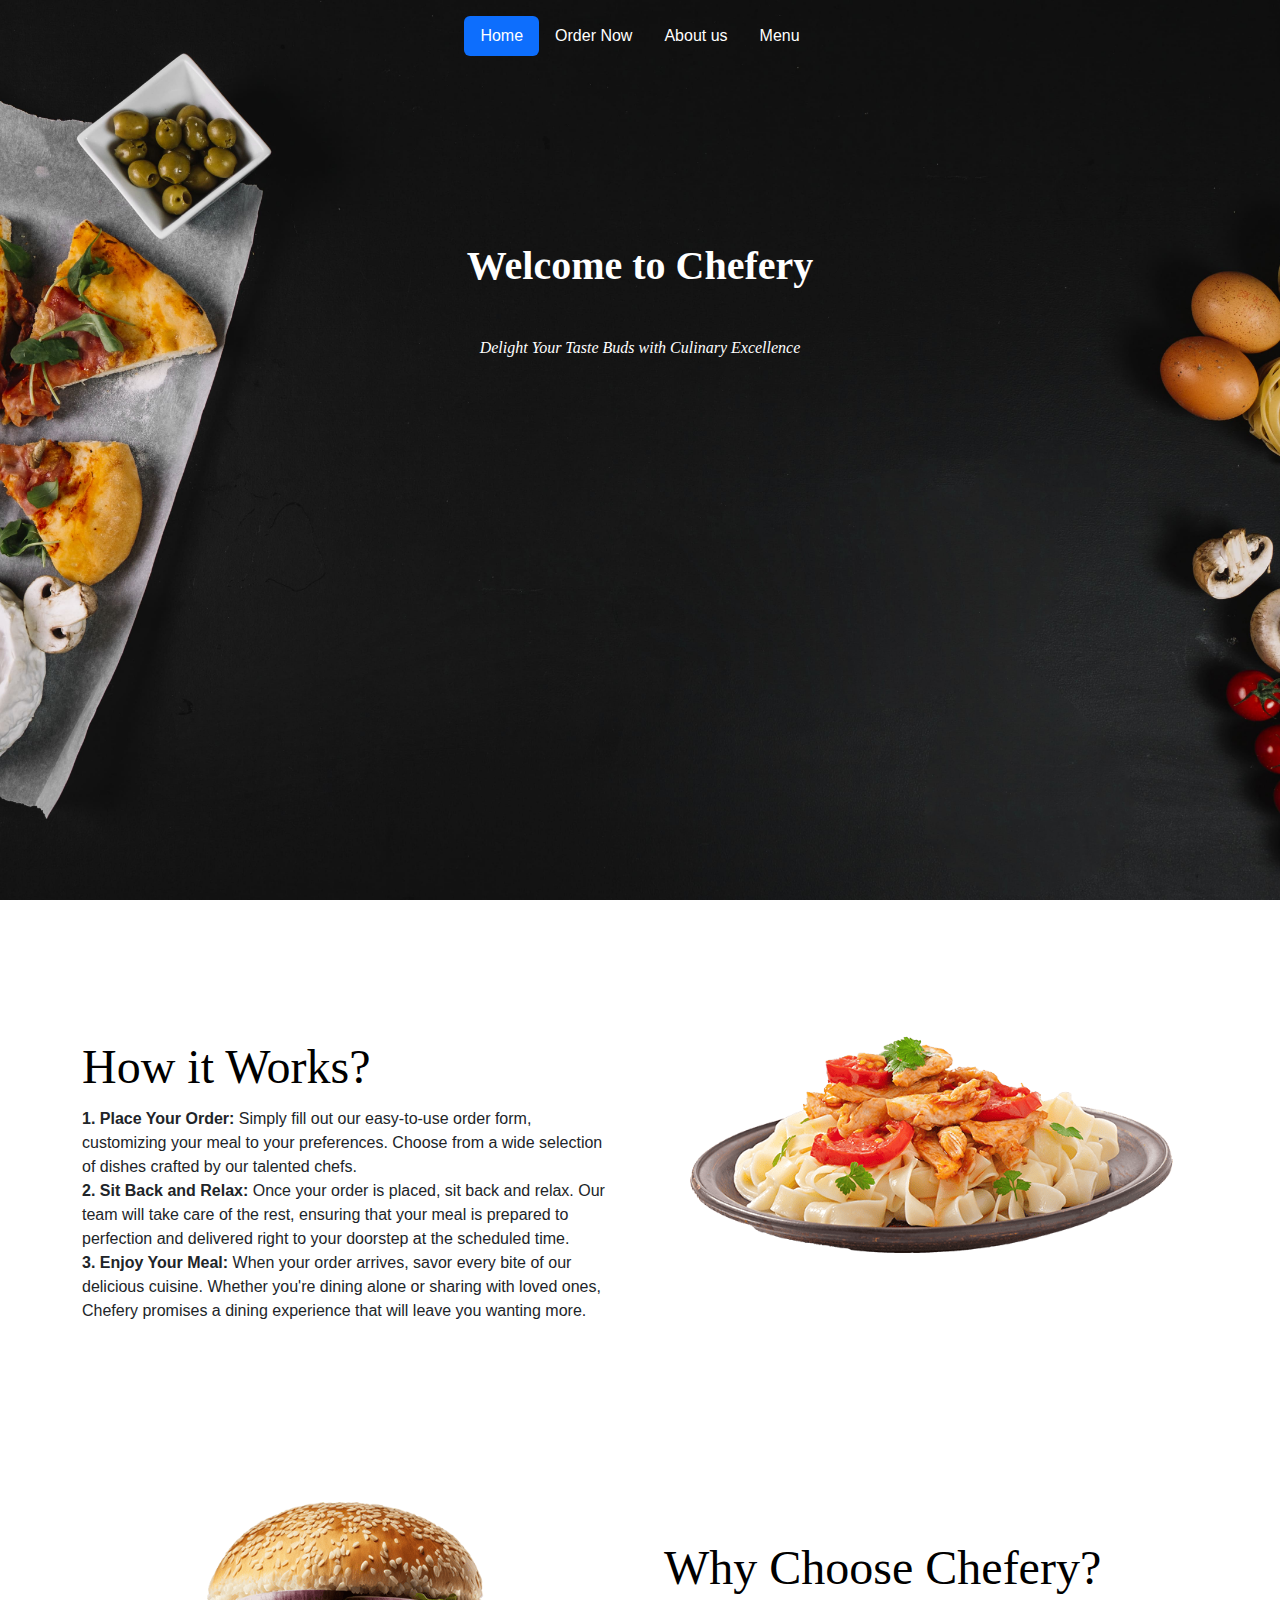
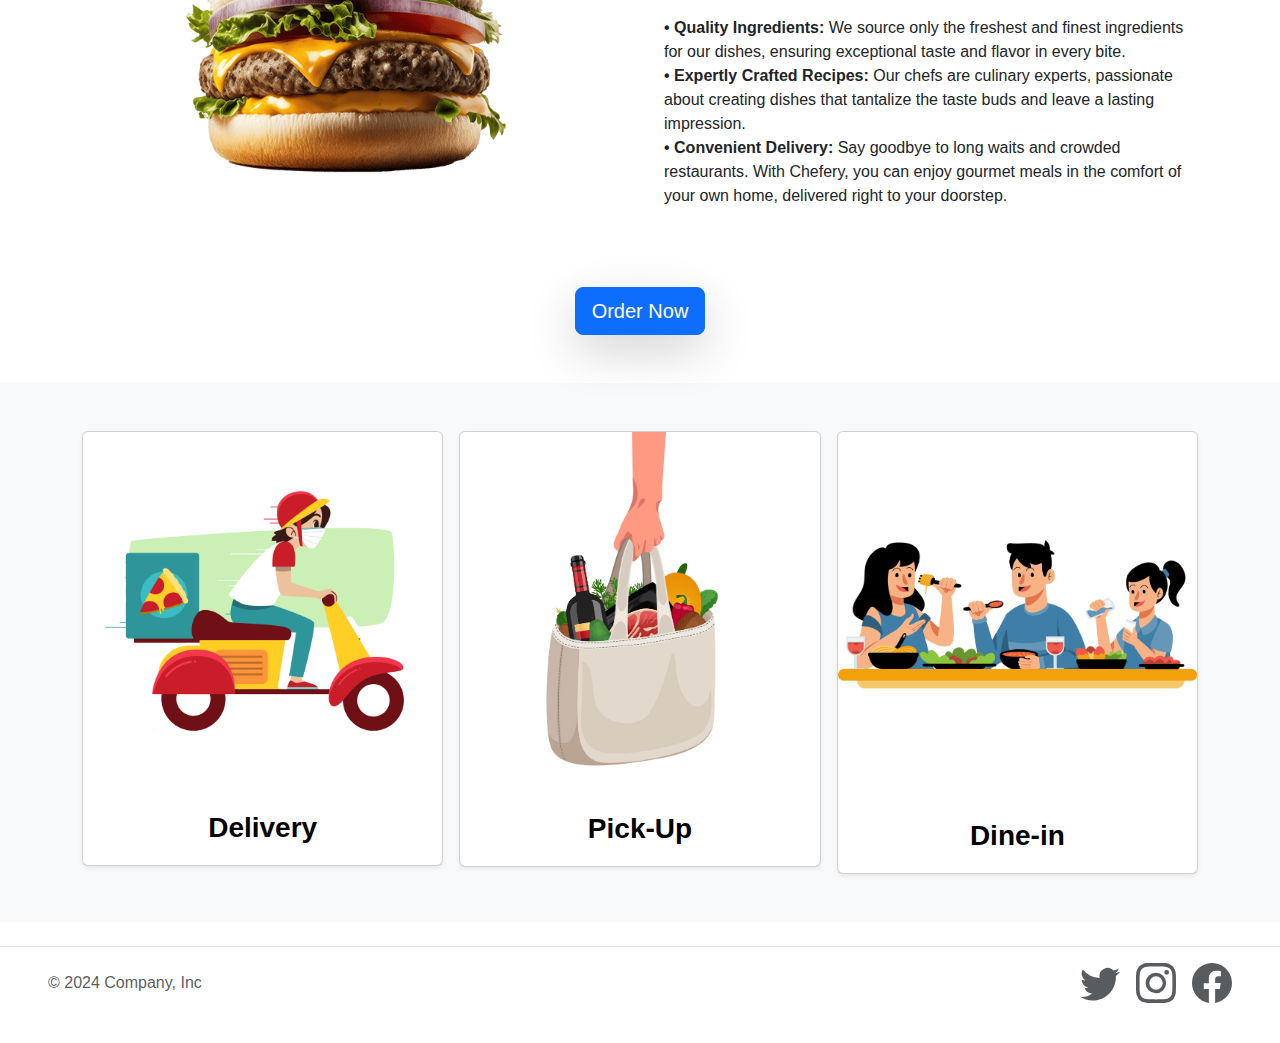
<file: index.html>
<!doctype html>
<html lang="en">

<head>
  <meta charset="utf-8">
  <meta name="viewport" content="width=device-width, initial-scale=1">
  <title>Homepage | Chefery</title>
  <link href="https://cdn.jsdelivr.net/npm/bootstrap@5.3.3/dist/css/bootstrap.min.css" rel="stylesheet"
    integrity="sha384-QWTKZyjpPEjISv5WaRU9OFeRpok6YctnYmDr5pNlyT2bRjXh0JMhjY6hW+ALEwIH" crossorigin="anonymous">
  <link href="style.css" rel="stylesheet">
</head>

<body>

  <!-- First Section -->
  <header>
    <nav id="skip">
        <h2 class="visually-hidden">Jump to content</h2>
        <a href="#main-content" class="visually-hidden-focusable">Jump to content</a>
    </nav>
</header>
  <div class=" vh-100 align-items-center justify-content-center" id="background">
    <header>
      <nav class="d-flex justify-content-center py-3 ">
        <ul class="nav nav-pills">
          <li class="nav-item"><a href="index.html" class="nav-link active" aria-current="page">Home</a></li>
          <li class="nav-item"><a href="order_now.html" class="nav-link">Order Now</a></li>
          <li class="nav-item"><a href="AboutUs.html" class="nav-link">About us</a></li>
          <li class="nav-item"><a href="menu.html" class="nav-link">Menu</a></li>
        </ul>
      </nav>
    </header>

    <div class="justify-content-center align-items-center container text-center  custom" id="main-content">
      <h1 class="mb-3" id="wlcm"> <strong> Welcome to Chefery </strong> </h1>
      <h6 class="my-5"><em> Delight Your Taste Buds with Culinary Excellence </em></h6>
    </div>
  </div>

  <!-- Second Section Pasta -->
  <div class="container">
    <div class="row flex-lg-row-reverse align-items-center g-5 py-5">
      <div class="col-10 col-sm-8 col-lg-6">
        <figure>
          <a href="pasta-transparent.png">
            <figure>
              <img src="pasta-transparent_thumbnail.png" class="d-block mx-lg-auto img-fluid"
                alt="Picture of Pasta with Chicken and Tomatoes served on a plate" loading="lazy">
            </figure>
          </a>
        </figure>
      </div>
      <div class="col-lg-6">
        <section>
          <h2 class="display-5 text-body-emphasis lh-1 mb-3"><strong>How it Works?</strong></h2>
          <strong>1. Place Your Order:</strong> Simply fill out our easy-to-use order form, customizing your meal to
          your preferences. Choose from a wide selection of dishes crafted by our talented chefs. <br>
          <strong>2. Sit Back and Relax:</strong> Once your order is placed, sit back and relax. Our team will take care
          of the rest, ensuring that your meal is prepared to perfection and delivered right to your doorstep at the
          scheduled time. <br>
          <strong>3. Enjoy Your Meal:</strong> When your order arrives, savor every bite of our delicious cuisine.
          Whether you're dining alone or sharing with loved ones, Chefery promises a dining experience that will leave
          you wanting more. <br>
        </section>
      </div>
    </div>
  </div>

  <!-- Third Section Burger -->
  <div class="container">
    <div class="row flex-lg-row align-items-center g-5 py-5">
      <div class="col-10 col-sm-8 col-lg-6">
        <a href="burger-transparent.png">
          <figure>
            <img src="burger-transparent_thumbnail.png" class="d-block mx-lg-auto img-fluid"
              alt="Photo of a Burger filled with Cheese, Patty, Lettuce and Onions" loading="lazy">
          </figure>
        </a>
      </div>
      <div class="col-lg-6">
        <section>
          <h2 class="display-5 text-body-emphasis lh-1 mb-4"><strong>Why Choose Chefery?</strong></h2>
          <strong>• Quality Ingredients:</strong> We source only the freshest and finest ingredients for our dishes,
          ensuring exceptional taste and flavor in every bite. <br>
          <strong>• Expertly Crafted Recipes:</strong> Our chefs are culinary experts, passionate about creating dishes
          that tantalize the taste buds and leave a lasting impression. <br>
          <strong>• Convenient Delivery:</strong> Say goodbye to long waits and crowded restaurants. With Chefery, you
          can enjoy gourmet meals in the comfort of your own home, delivered right to your doorstep.
        </section>
      </div>

      <div class="text-center">
        <a href="https://www.foodora.hu/en/" class="btn btn-primary btn-lg shadow-lg" role="button">Order Now</a>
      </div>
    </div>
  </div>

  <!-- Features -->
  <div class="album py-5 bg-body-tertiary" id="features">
    <div class="container a">
      <div class="row row-cols-1 row-cols-sm-2 row-cols-md-3 g-3">
        <div class="col custom-hover-effect">
          <div class="card shadow-sm h-80">
            <a href="https://kfc.hu/en/menu/delivery" class="text-decoration-none">
              <img src="rider-transparent.png" class="card-img-top"
                alt="Photo of a rider on a bike carrying a pizza to deliver." id="adjust-delivery">
              <div class="card-body text-center">
                <p class="card-text display fs-3 fw-bold text-black">Delivery</p>
              </div>
            </a>
          </div>
        </div>
        <div class="col custom-hover-effect">
          <div class="card shadow-sm h-80">
            <a href="https://kfc.hu/en/kfc-collect" class="text-decoration-none mx-auto" id="adjust1">
              <img src="PickUp.png" class="card-img-top" alt="Image of a Hand holding groceries in a shopping bag.">
              <div class="card-body text-center display fs-3">
                <p class="card-text fw-bold text-black">Pick-Up</p>
              </div>
            </a>
          </div>
        </div>
        <div class="col custom-hover-effect">
          <div class="card shadow-sm h-80">
            <a href="https://kfc.hu/en" class="text-decoration-none">
              <img src="dinein.png" class="card-img-top" alt="A group of people sitting on a table eating food."
                id="adjust-dinein">
              <div class="card-body text-center">
                <p class="card-text display fs-3 fw-bold text-black">Dine-in</p>
              </div>
            </a>
          </div>
        </div>
      </div>
    </div>
  </div>

  <!-- Footer -->
  <footer class="d-flex flex-wrap justify-content-between align-items-center py-3 my-4 border-top">
    <div class="col-md-4 d-flex align-items-center">
      <a href="/" class="mb-3 me-2 mb-md-0 text-body-secondary text-decoration-none lh-1">
        <svg class="bi" width="40" height="32">
          <use xlink:href="#bootstrap"></use>
        </svg>
      </a>
      <span class="mb-3 mb-md-0 text-body-secondary">© 2024 Company, Inc</span>
    </div>

    <ul class="nav col-md-4 justify-content-end list-unstyled d-flex me-5">
      <li class="ms-3"><a class="text-body-secondary" href="https://twitter.com/home?lang=en"><svg
            xmlns="http://www.w3.org/2000/svg" width="40" height="40" fill="currentColor" class="bi bi-twitter"
            viewBox="0 0 16 16">
            <path
              d="M5.026 15c6.038 0 9.341-5.003 9.341-9.334q.002-.211-.006-.422A6.7 6.7 0 0 0 16 3.542a6.7 6.7 0 0 1-1.889.518 3.3 3.3 0 0 0 1.447-1.817 6.5 6.5 0 0 1-2.087.793A3.286 3.286 0 0 0 7.875 6.03a9.32 9.32 0 0 1-6.767-3.429 3.29 3.29 0 0 0 1.018 4.382A3.3 3.3 0 0 1 .64 6.575v.045a3.29 3.29 0 0 0 2.632 3.218 3.2 3.2 0 0 1-.865.115 3 3 0 0 1-.614-.057 3.28 3.28 0 0 0 3.067 2.277A6.6 6.6 0 0 1 .78 13.58a6 6 0 0 1-.78-.045A9.34 9.34 0 0 0 5.026 15" />
          </svg></a></li>
      <li class="ms-3"><a class="text-body-secondary" href="https://www.instagram.com/"><svg
            xmlns="http://www.w3.org/2000/svg" width="40" height="40" fill="currentColor" class="bi bi-instagram"
            viewBox="0 0 16 16">
            <path
              d="M8 0C5.829 0 5.556.01 4.703.048 3.85.088 3.269.222 2.76.42a3.9 3.9 0 0 0-1.417.923A3.9 3.9 0 0 0 .42 2.76C.222 3.268.087 3.85.048 4.7.01 5.555 0 5.827 0 8.001c0 2.172.01 2.444.048 3.297.04.852.174 1.433.372 1.942.205.526.478.972.923 1.417.444.445.89.719 1.416.923.51.198 1.09.333 1.942.372C5.555 15.99 5.827 16 8 16s2.444-.01 3.298-.048c.851-.04 1.434-.174 1.943-.372a3.9 3.9 0 0 0 1.416-.923c.445-.445.718-.891.923-1.417.197-.509.332-1.09.372-1.942C15.99 10.445 16 10.173 16 8s-.01-2.445-.048-3.299c-.04-.851-.175-1.433-.372-1.941a3.9 3.9 0 0 0-.923-1.417A3.9 3.9 0 0 0 13.24.42c-.51-.198-1.092-.333-1.943-.372C10.443.01 10.172 0 7.998 0zm-.717 1.442h.718c2.136 0 2.389.007 3.232.046.78.035 1.204.166 1.486.275.373.145.64.319.92.599s.453.546.598.92c.11.281.24.705.275 1.485.039.843.047 1.096.047 3.231s-.008 2.389-.047 3.232c-.035.78-.166 1.203-.275 1.485a2.5 2.5 0 0 1-.599.919c-.28.28-.546.453-.92.598-.28.11-.704.24-1.485.276-.843.038-1.096.047-3.232.047s-2.39-.009-3.233-.047c-.78-.036-1.203-.166-1.485-.276a2.5 2.5 0 0 1-.92-.598 2.5 2.5 0 0 1-.6-.92c-.109-.281-.24-.705-.275-1.485-.038-.843-.046-1.096-.046-3.233s.008-2.388.046-3.231c.036-.78.166-1.204.276-1.486.145-.373.319-.64.599-.92s.546-.453.92-.598c.282-.11.705-.24 1.485-.276.738-.034 1.024-.044 2.515-.045zm4.988 1.328a.96.96 0 1 0 0 1.92.96.96 0 0 0 0-1.92m-4.27 1.122a4.109 4.109 0 1 0 0 8.217 4.109 4.109 0 0 0 0-8.217m0 1.441a2.667 2.667 0 1 1 0 5.334 2.667 2.667 0 0 1 0-5.334" />
          </svg></a></li>
      <li class="ms-3"><a class="text-body-secondary" href="https://www.facebook.com/"><svg
            xmlns="http://www.w3.org/2000/svg" width="40" height="40" fill="currentColor" class="bi bi-facebook"
            viewBox="0 0 16 16">
            <path
              d="M16 8.049c0-4.446-3.582-8.05-8-8.05C3.58 0-.002 3.603-.002 8.05c0 4.017 2.926 7.347 6.75 7.951v-5.625h-2.03V8.05H6.75V6.275c0-2.017 1.195-3.131 3.022-3.131.876 0 1.791.157 1.791.157v1.98h-1.009c-.993 0-1.303.621-1.303 1.258v1.51h2.218l-.354 2.326H9.25V16c3.824-.604 6.75-3.934 6.75-7.951" />
          </svg></a></li>
    </ul>
  </footer>

</body>
</html>
</file>
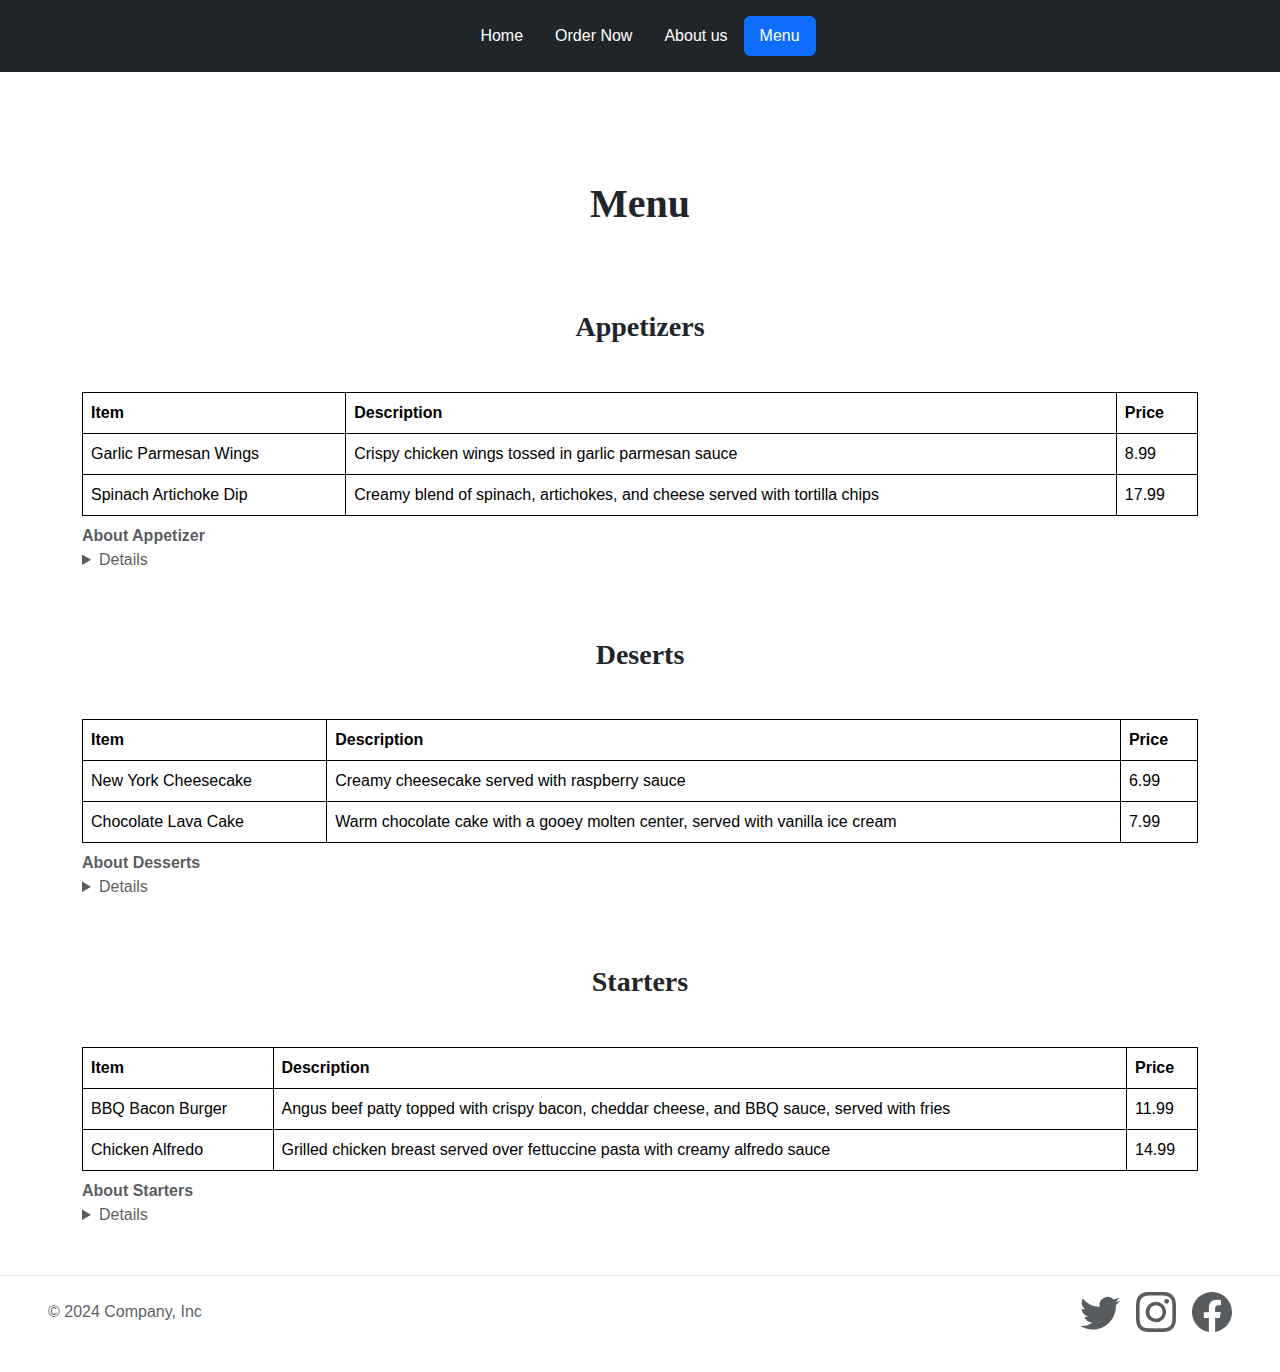
<file: menu.html>
<!doctype html>
<html lang="en">

<head>
  <meta charset="utf-8">
  <meta name="viewport" content="width=device-width, initial-scale=1">
  <title>Menu | Chefery</title>
  <link href="https://cdn.jsdelivr.net/npm/bootstrap@5.3.3/dist/css/bootstrap.min.css" rel="stylesheet"
    integrity="sha384-QWTKZyjpPEjISv5WaRU9OFeRpok6YctnYmDr5pNlyT2bRjXh0JMhjY6hW+ALEwIH" crossorigin="anonymous">

  <link href="menu.css" rel="stylesheet">

</head>

<body>

  <header class="d-flex justify-content-center py-3 bg-dark ">
    <nav>
      <ul class="nav nav-pills">
        <li class="nav-item"><a href="index.html" class="nav-link text-white" aria-current="page">Home</a></li>
        <li class="nav-item"><a href="order_now.html" class="nav-link text-white">Order Now</a></li>
        <li class="nav-item"><a href="AboutUs.html" class="nav-link text-white">About us</a></li>
        <li class="nav-item"><a href="menu.html" class="nav-link active text-white">Menu</a></li>
      </ul>
    </nav>
  </header>

  <div class="container mt-5">
    <h1><strong>Menu</strong></h1>
  </div>

  <div class="container">
    <h3><strong>Appetizers</strong></h3>
    <table class="table">
      <caption>
        <strong>About Appetizer</strong>
        <details>
          <summary>Details</summary>
          <p>It contains the name, description and price of the appetizer.</p>
        </details>
      </caption>
      <thead>
        <tr>
          <th>Item</th>
          <th>Description</th>
          <th>Price</th>
        </tr>
      </thead>
      <tbody>
        <tr>
          <td>Garlic Parmesan Wings</td>
          <td>Crispy chicken wings tossed in garlic parmesan sauce</td>
          <td>8.99</td>
        </tr>
        <tr>
          <td>Spinach Artichoke Dip</td>
          <td>Creamy blend of spinach, artichokes, and cheese served with tortilla chips</td>
          <td>17.99</td>
        </tr>
      </tbody>
    </table>
  </div>

  <div class="container">
    <h3><strong>Deserts</strong></h3>
    <table class="table">
      <caption>
        <strong>About Desserts</strong>
        <details>
          <summary>Details</summary>
          <p>It contains the name, description and price of the dessert.</p>
        </details>
      </caption>
      <thead>
        <tr>
          <th>Item</th>
          <th>Description</th>
          <th>Price</th>
        </tr>
      </thead>
      <tbody>
        <tr>
          <td>New York Cheesecake</td>
          <td>Creamy cheesecake served with raspberry sauce</td>
          <td>6.99</td>
        </tr>
        <tr>
          <td>Chocolate Lava Cake</td>
          <td>Warm chocolate cake with a gooey molten center, served with vanilla ice cream</td>
          <td>7.99</td>
        </tr>
      </tbody>
    </table>
  </div>

  <div class="container">
    <h3><strong>Starters</strong></h3>
    <table class="table">
      <caption>
        <strong>About Starters</strong>
        <details>
          <summary>Details</summary>
          <p>It contains the name, description and price of the starter dish.</p>
        </details>
      </caption>
      <thead>
        <tr>
          <th>Item</th>
          <th>Description</th>
          <th>Price</th>
        </tr>
      </thead>
      <tbody>
        <tr>
          <td>BBQ Bacon Burger</td>
          <td>Angus beef patty topped with crispy bacon, cheddar cheese, and BBQ sauce, served with fries</td>
          <td>11.99</td>
        </tr>
        <tr>
          <td>Chicken Alfredo</td>
          <td>Grilled chicken breast served over fettuccine pasta with creamy alfredo sauce</td>
          <td>14.99</td>
        </tr>
      </tbody>
    </table>
  </div>
  <footer class="d-flex flex-wrap justify-content-between align-items-center py-3 my-4 border-top">
    <div class="col-md-4 d-flex align-items-center">
      <a href="/" class="mb-3 me-2 mb-md-0 text-body-secondary text-decoration-none lh-1">
        <svg class="bi" width="40" height="32">
          <use xlink:href="#bootstrap"></use>
        </svg>
      </a>
      <span class="mb-3 mb-md-0 text-body-secondary">© 2024 Company, Inc</span>
    </div>

    <ul class="nav col-md-4 justify-content-end list-unstyled d-flex me-5">
      <li class="ms-3"><a class="text-body-secondary" href="https://twitter.com/home?lang=en"><svg
            xmlns="http://www.w3.org/2000/svg" width="40" height="40" fill="currentColor" class="bi bi-twitter"
            viewBox="0 0 16 16">
            <path
              d="M5.026 15c6.038 0 9.341-5.003 9.341-9.334q.002-.211-.006-.422A6.7 6.7 0 0 0 16 3.542a6.7 6.7 0 0 1-1.889.518 3.3 3.3 0 0 0 1.447-1.817 6.5 6.5 0 0 1-2.087.793A3.286 3.286 0 0 0 7.875 6.03a9.32 9.32 0 0 1-6.767-3.429 3.29 3.29 0 0 0 1.018 4.382A3.3 3.3 0 0 1 .64 6.575v.045a3.29 3.29 0 0 0 2.632 3.218 3.2 3.2 0 0 1-.865.115 3 3 0 0 1-.614-.057 3.28 3.28 0 0 0 3.067 2.277A6.6 6.6 0 0 1 .78 13.58a6 6 0 0 1-.78-.045A9.34 9.34 0 0 0 5.026 15" />
          </svg></a></li>
      <li class="ms-3"><a class="text-body-secondary" href="https://www.instagram.com/"><svg
            xmlns="http://www.w3.org/2000/svg" width="40" height="40" fill="currentColor" class="bi bi-instagram"
            viewBox="0 0 16 16">
            <path
              d="M8 0C5.829 0 5.556.01 4.703.048 3.85.088 3.269.222 2.76.42a3.9 3.9 0 0 0-1.417.923A3.9 3.9 0 0 0 .42 2.76C.222 3.268.087 3.85.048 4.7.01 5.555 0 5.827 0 8.001c0 2.172.01 2.444.048 3.297.04.852.174 1.433.372 1.942.205.526.478.972.923 1.417.444.445.89.719 1.416.923.51.198 1.09.333 1.942.372C5.555 15.99 5.827 16 8 16s2.444-.01 3.298-.048c.851-.04 1.434-.174 1.943-.372a3.9 3.9 0 0 0 1.416-.923c.445-.445.718-.891.923-1.417.197-.509.332-1.09.372-1.942C15.99 10.445 16 10.173 16 8s-.01-2.445-.048-3.299c-.04-.851-.175-1.433-.372-1.941a3.9 3.9 0 0 0-.923-1.417A3.9 3.9 0 0 0 13.24.42c-.51-.198-1.092-.333-1.943-.372C10.443.01 10.172 0 7.998 0zm-.717 1.442h.718c2.136 0 2.389.007 3.232.046.78.035 1.204.166 1.486.275.373.145.64.319.92.599s.453.546.598.92c.11.281.24.705.275 1.485.039.843.047 1.096.047 3.231s-.008 2.389-.047 3.232c-.035.78-.166 1.203-.275 1.485a2.5 2.5 0 0 1-.599.919c-.28.28-.546.453-.92.598-.28.11-.704.24-1.485.276-.843.038-1.096.047-3.232.047s-2.39-.009-3.233-.047c-.78-.036-1.203-.166-1.485-.276a2.5 2.5 0 0 1-.92-.598 2.5 2.5 0 0 1-.6-.92c-.109-.281-.24-.705-.275-1.485-.038-.843-.046-1.096-.046-3.233s.008-2.388.046-3.231c.036-.78.166-1.204.276-1.486.145-.373.319-.64.599-.92s.546-.453.92-.598c.282-.11.705-.24 1.485-.276.738-.034 1.024-.044 2.515-.045zm4.988 1.328a.96.96 0 1 0 0 1.92.96.96 0 0 0 0-1.92m-4.27 1.122a4.109 4.109 0 1 0 0 8.217 4.109 4.109 0 0 0 0-8.217m0 1.441a2.667 2.667 0 1 1 0 5.334 2.667 2.667 0 0 1 0-5.334" />
          </svg></a></li>
      <li class="ms-3"><a class="text-body-secondary" href="https://www.facebook.com/"><svg
            xmlns="http://www.w3.org/2000/svg" width="40" height="40" fill="currentColor" class="bi bi-facebook"
            viewBox="0 0 16 16">
            <path
              d="M16 8.049c0-4.446-3.582-8.05-8-8.05C3.58 0-.002 3.603-.002 8.05c0 4.017 2.926 7.347 6.75 7.951v-5.625h-2.03V8.05H6.75V6.275c0-2.017 1.195-3.131 3.022-3.131.876 0 1.791.157 1.791.157v1.98h-1.009c-.993 0-1.303.621-1.303 1.258v1.51h2.218l-.354 2.326H9.25V16c3.824-.604 6.75-3.934 6.75-7.951" />
          </svg></a></li>
    </ul>
  </footer>
</body>

</html>
</file>
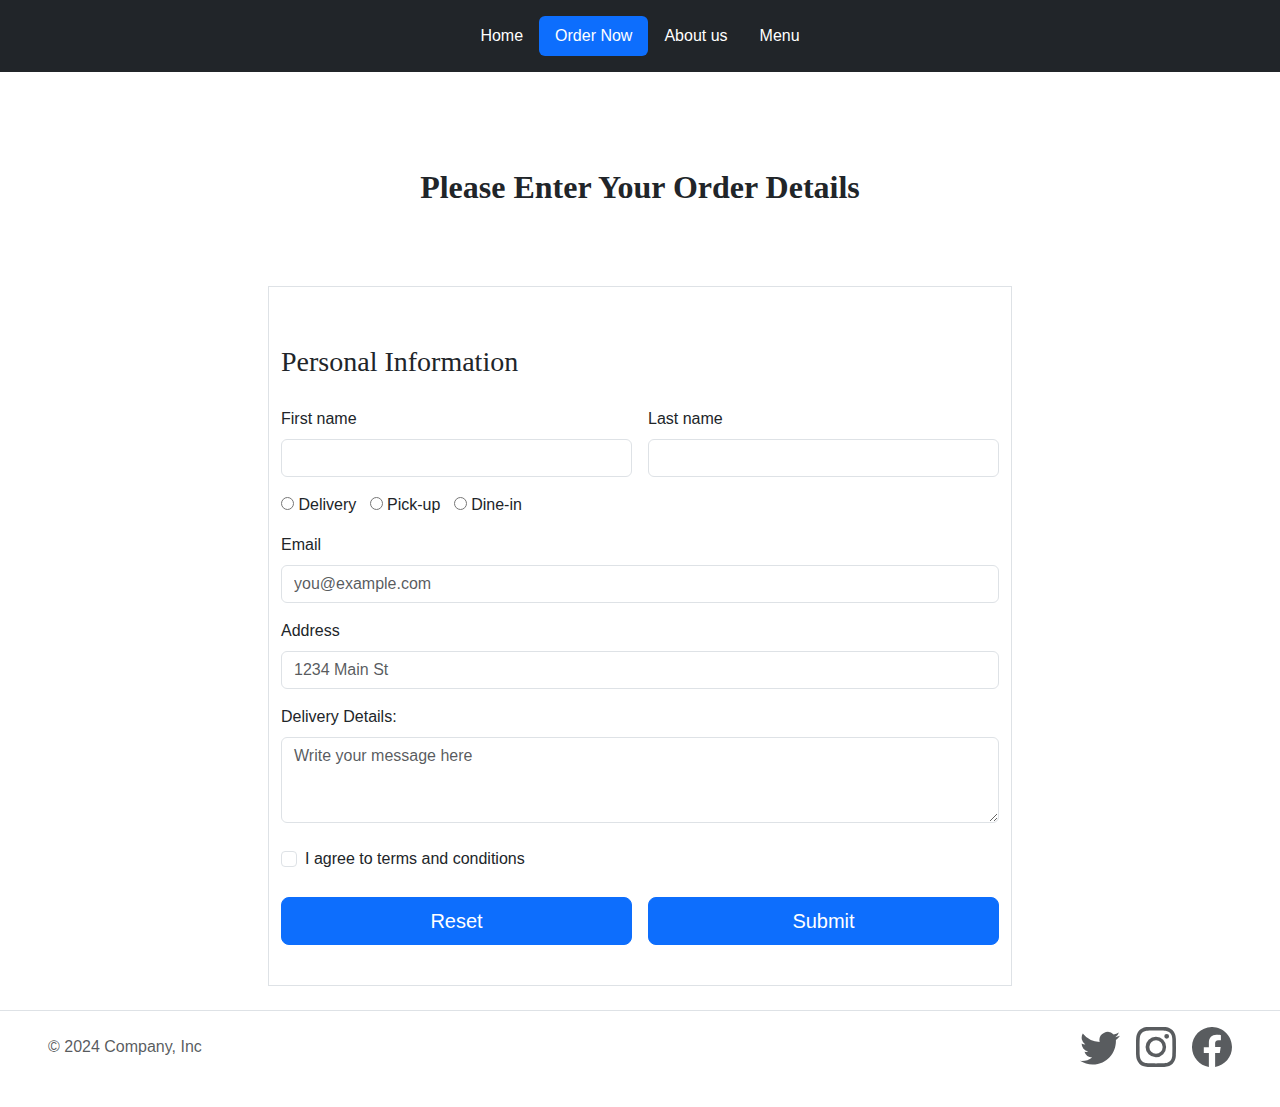
<file: order_now.html>
<!doctype html>
<html lang="en">

<head>
    <meta charset="utf-8">
    <meta name="viewport" content="width=device-width, initial-scale=1">
    <title>Order Now | Chefery </title>
    <link href="https://cdn.jsdelivr.net/npm/bootstrap@5.3.3/dist/css/bootstrap.min.css" rel="stylesheet"
        integrity="sha384-QWTKZyjpPEjISv5WaRU9OFeRpok6YctnYmDr5pNlyT2bRjXh0JMhjY6hW+ALEwIH" crossorigin="anonymous">
    <link href="style.css" rel="stylesheet">
</head>

<body>

    <!-- Navbar -->
    <header class="d-flex justify-content-center py-3 bg-dark">
        <nav>
            <ul class="nav nav-pills">
                <li class="nav-item"><a href="index.html" class="nav-link " aria-current="page">Home</a></li>
                <li class="nav-item"><a href="order_now.html" class="nav-link active ">Order Now</a></li>
                <li class="nav-item"><a href="AboutUs.html" class="nav-link">About us</a></li>
                <li class="nav-item"><a href="menu.html" class="nav-link">Menu</a></li>
            </ul>
        </nav>
    </header>

    <div class="container text-center">
        <div class="py-5">
            <h2><strong>Please Enter Your Order Details</strong></h2>
        </div>
        <div class="container">
            <div class="row justify-content-center">
                <div class="col-md-7 col-lg-8 text-start">
                    <form id="orderForm" action="mailto:hitecabdullah333@gmail.com" method="post" enctype="text/plain">
                        <div class="row">
                            <div class="col-12 border py-3">
                                <h3>Personal Information</h3>
                                <div class="row g-3">
                                    <div class="col-sm-6">
                                        <label for="firstName" class="form-label">First name</label>
                                        <input type="text" maxlength="25" class="form-control" name="firstName" id="firstName"
                                            placeholder="" value="" required>
                                        <div class="invalid-feedback" id="firstNameError">Valid first name is required.</div>
                                    </div>
                                    <div class="col-sm-6">
                                        <label for="lastName" class="form-label">Last name</label>
                                        <input type="text" maxlength="25" class="form-control" name="lastName" id="lastName"
                                            placeholder="" value="" required>
                                        <div class="invalid-feedback" id="lastNameError">Valid last name is required.</div>
                                    </div>
                                    <div class="col-12">
                                        <input type="radio" id="delivery" name="deliverytype" value="delivery"> 
                                        <label for="delivery">Delivery</label> &nbsp;
                                        <input type="radio" id="pickup" name="deliverytype" value="pickup"> 
                                        <label for="pickup">Pick-up</label> &nbsp;
                                        <input type="radio" id="dinein" name="deliverytype" value="dinein">
                                        <label for="dinein">Dine-in</label> &nbsp;
                                        <div class="invalid-feedback" id="deliveryTypeError">Please select a delivery type.</div>
                                    </div>
                                    <div class="col-12">
                                        <label for="email" class="form-label">Email</label>
                                        <input type="email" maxlength="50" class="form-control" name="email" id="email"
                                            placeholder="you@example.com" required>
                                        <div class="invalid-feedback" id="emailError">Please enter a valid email address for shipping updates.</div>
                                    </div>
                                    <div class="col-12">
                                        <label for="address" class="form-label">Address</label>
                                        <input type="text" maxlength="100" class="form-control" id="address" placeholder="1234 Main St"
                                            required>
                                        <div class="invalid-feedback" id="addressError">Please enter your shipping address.</div>
                                    </div>
                                    <div class="col-12">
                                        <label for="message" class="form-label">Delivery Details:</label>
                                        <textarea cols="100" rows="3" name="message" class="form-control" id="message"
                                            maxlength="150" placeholder="Write your message here" required></textarea>
                                        <div class="invalid-feedback" id="messageError">Please provide delivery details.</div>
                                    </div>
                                </div><br>
                                <div class="form-check">
                                    <input type="checkbox" name="newsletter" class="form-check-input" id="same-address" required>
                                    <label class="form-check-label" for="same-address">I agree to terms and conditions</label>
                                    <div class="invalid-feedback" id="termsError">You must agree to the terms and conditions.</div>
                                </div>
                                <div class="d-grid gap-2 d-md-flex justify-content-md-end">
                                    <button class="my-4 me-md-2 w-100 btn btn-primary btn-lg" type="reset">Reset</button>
                                    <button class="my-4 w-100 btn btn-primary btn-lg" type="submit">Submit</button>
                                </div>
                            </div>
                        </div>
                    </form>
                </div>
            </div>
        </div>
    </div>

    <footer class="d-flex flex-wrap justify-content-between align-items-center py-3 my-4 border-top">
        <div class="col-md-4 d-flex align-items-center">
          <a href="/" class="mb-3 me-2 mb-md-0 text-body-secondary text-decoration-none lh-1">
            <svg class="bi" width="40" height="32">
              <use xlink:href="#bootstrap"></use>
            </svg>
          </a>
          <span class="mb-3 mb-md-0 text-body-secondary">© 2024 Company, Inc</span>
        </div>
    
        <ul class="nav col-md-4 justify-content-end list-unstyled d-flex me-5">
          <li class="ms-3"><a class="text-body-secondary" href="https://twitter.com/home?lang=en"><svg
                xmlns="http://www.w3.org/2000/svg" width="40" height="40" fill="currentColor" class="bi bi-twitter"
                viewBox="0 0 16 16">
                <path
                  d="M5.026 15c6.038 0 9.341-5.003 9.341-9.334q.002-.211-.006-.422A6.7 6.7 0 0 0 16 3.542a6.7 6.7 0 0 1-1.889.518 3.3 3.3 0 0 0 1.447-1.817 6.5 6.5 0 0 1-2.087.793A3.286 3.286 0 0 0 7.875 6.03a9.32 9.32 0 0 1-6.767-3.429 3.29 3.29 0 0 0 1.018 4.382A3.3 3.3 0 0 1 .64 6.575v.045a3.29 3.29 0 0 0 2.632 3.218 3.2 3.2 0 0 1-.865.115 3 3 0 0 1-.614-.057 3.28 3.28 0 0 0 3.067 2.277A6.6 6.6 0 0 1 .78 13.58a6 6 0 0 1-.78-.045A9.34 9.34 0 0 0 5.026 15" />
              </svg></a></li>
          <li class="ms-3"><a class="text-body-secondary" href="https://www.instagram.com/"><svg
                xmlns="http://www.w3.org/2000/svg" width="40" height="40" fill="currentColor" class="bi bi-instagram"
                viewBox="0 0 16 16">
                <path
                  d="M8 0C5.829 0 5.556.01 4.703.048 3.85.088 3.269.222 2.76.42a3.9 3.9 0 0 0-1.417.923A3.9 3.9 0 0 0 .42 2.76C.222 3.268.087 3.85.048 4.7.01 5.555 0 5.827 0 8.001c0 2.172.01 2.444.048 3.297.04.852.174 1.433.372 1.942.205.526.478.972.923 1.417.444.445.89.719 1.416.923.51.198 1.09.333 1.942.372C5.555 15.99 5.827 16 8 16s2.444-.01 3.298-.048c.851-.04 1.434-.174 1.943-.372a3.9 3.9 0 0 0 1.416-.923c.445-.445.718-.891.923-1.417.197-.509.332-1.09.372-1.942C15.99 10.445 16 10.173 16 8s-.01-2.445-.048-3.299c-.04-.851-.175-1.433-.372-1.941a3.9 3.9 0 0 0-.923-1.417A3.9 3.9 0 0 0 13.24.42c-.51-.198-1.092-.333-1.943-.372C10.443.01 10.172 0 7.998 0zm-.717 1.442h.718c2.136 0 2.389.007 3.232.046.78.035 1.204.166 1.486.275.373.145.64.319.92.599s.453.546.598.92c.11.281.24.705.275 1.485.039.843.047 1.096.047 3.231s-.008 2.389-.047 3.232c-.035.78-.166 1.203-.275 1.485a2.5 2.5 0 0 1-.599.919c-.28.28-.546.453-.92.598-.28.11-.704.24-1.485.276-.843.038-1.096.047-3.232.047s-2.39-.009-3.233-.047c-.78-.036-1.203-.166-1.485-.276a2.5 2.5 0 0 1-.92-.598 2.5 2.5 0 0 1-.6-.92c-.109-.281-.24-.705-.275-1.485-.038-.843-.046-1.096-.046-3.233s.008-2.388.046-3.231c.036-.78.166-1.204.276-1.486.145-.373.319-.64.599-.92s.546-.453.92-.598c.282-.11.705-.24 1.485-.276.738-.034 1.024-.044 2.515-.045zm4.988 1.328a.96.96 0 1 0 0 1.92.96.96 0 0 0 0-1.92m-4.27 1.122a4.109 4.109 0 1 0 0 8.217 4.109 4.109 0 0 0 0-8.217m0 1.441a2.667 2.667 0 1 1 0 5.334 2.667 2.667 0 0 1 0-5.334" />
              </svg></a></li>
          <li class="ms-3"><a class="text-body-secondary" href="https://www.facebook.com/"><svg
                xmlns="http://www.w3.org/2000/svg" width="40" height="40" fill="currentColor" class="bi bi-facebook"
                viewBox="0 0 16 16">
                <path
                  d="M16 8.049c0-4.446-3.582-8.05-8-8.05C3.58 0-.002 3.603-.002 8.05c0 4.017 2.926 7.347 6.75 7.951v-5.625h-2.03V8.05H6.75V6.275c0-2.017 1.195-3.131 3.022-3.131.876 0 1.791.157 1.791.157v1.98h-1.009c-.993 0-1.303.621-1.303 1.258v1.51h2.218l-.354 2.326H9.25V16c3.824-.604 6.75-3.934 6.75-7.951" />
              </svg></a></li>
        </ul>
      </footer>

    <script src="https://cdn.jsdelivr.net/npm/bootstrap@5.3.3/dist/js/bootstrap.bundle.min.js"
        integrity="sha384-QLqZBYtCnEYroO9tVv5FpQDPCGaYg3O2jmzEVmsXjOAAxaM3al0mRzVwrK3MBrzk"
        crossorigin="anonymous"></script>
</body>

</html>
</file>
<file: style.css>
body {
  font-family: 'Helvetica Neue', Helvetica, Arial, sans-serif;
  font-size: 1rem;
  line-height: 1.5;
  margin: 0;
  padding: 0;
}

h1, h2, h3, h4, h5, h6 {
  font-family: 'Georgia', 'Times New Roman', Times, serif;
  margin: 1.5em 0 1em;
  line-height: 1.2;
}

.custom-hover-effect {
  transition: transform 0.3s ease, box-shadow 0.3s ease;
}

.custom-hover-effect:hover {
  transform: scale(1.02);
  box-shadow: 0 0 10px rgba(0, 0, 0, 0.3);
}

.custom {
  margin-top: 170px;
}

#background {
  background-image: url('bg 2.jpg'); 
  background-size: cover; 
  background-position: center;
}

/* Custom CSS */
.custom h1 {
  color: #fff; /* Set heading color to white */
}

.custom h6 {
  color: #fff; /* Set subtitle color to white */
}

/* Navbar */
.navbar-custom {
  background-color: rgba(0, 0, 0, 0.5); /* Semi-transparent black background */
}

.nav-link {
  color: white;
  text-decoration: none;
  padding: 0.5rem 1rem;
  transition: background-color 0.3s;
}

.custom1 {
  margin-left: 630px;
}

#adjust {
  height: 100%;
  width: 100%;
  object-fit: contain;
}

#adjust1 {
  height: 50%;
  width: 70%;
  object-fit: contain;
}

#adjust2 {
  height: 100%;
  width: 100%;
  object-fit: contain;
}

#wlcm {
  margin-top: 60px;
}

#pickupAdjust {
  margin-top: 35px;
}

.video-container {
  position: relative;
  width: 100%;
  padding-bottom: 56.25%; /* 16:9 aspect ratio */
  height: 0;
  overflow: hidden;
}

.responsive-video {
  position: absolute;
  top: 0;
  left: 0;
  width: 100%;
  height: 100%;
}

.video-container {
  position: relative;
  padding-bottom: 56.25%; /* 16:9 aspect ratio */
  height: 0;
  overflow: hidden;
  max-width: 100%;
  background: #000;
}

.video-container video {
  position: absolute;
  top: 0;
  left: 0;
  width: 100%;
  height: 100%;
}
</file>
<file: menu.css>
body {
    font-family: 'Helvetica Neue', Helvetica, Arial, sans-serif;
    font-size: 1rem;
    line-height: 1.5;
    margin: 0;
    padding: 0;
  }
  
  h1, h2, h3, h4, h5, h6 {
    font-family: 'Georgia', 'Times New Roman', Times, serif;
    margin: 1.5em 0 1em;
    line-height: 1.2;
  }


h1 {
    text-align: center;
    margin-bottom: 40px;
}
table {
    width: 45%;
    margin: 20px auto;
    border-collapse: collapse;
}
th, td {
    border: 1px solid #000;
    padding: 10px;
    text-align: left;
}
th {
    background-color: #f2f2f2;
}
.container {
    display: flex;
    justify-content: space-around;
    flex-wrap: wrap;
}
</file>
